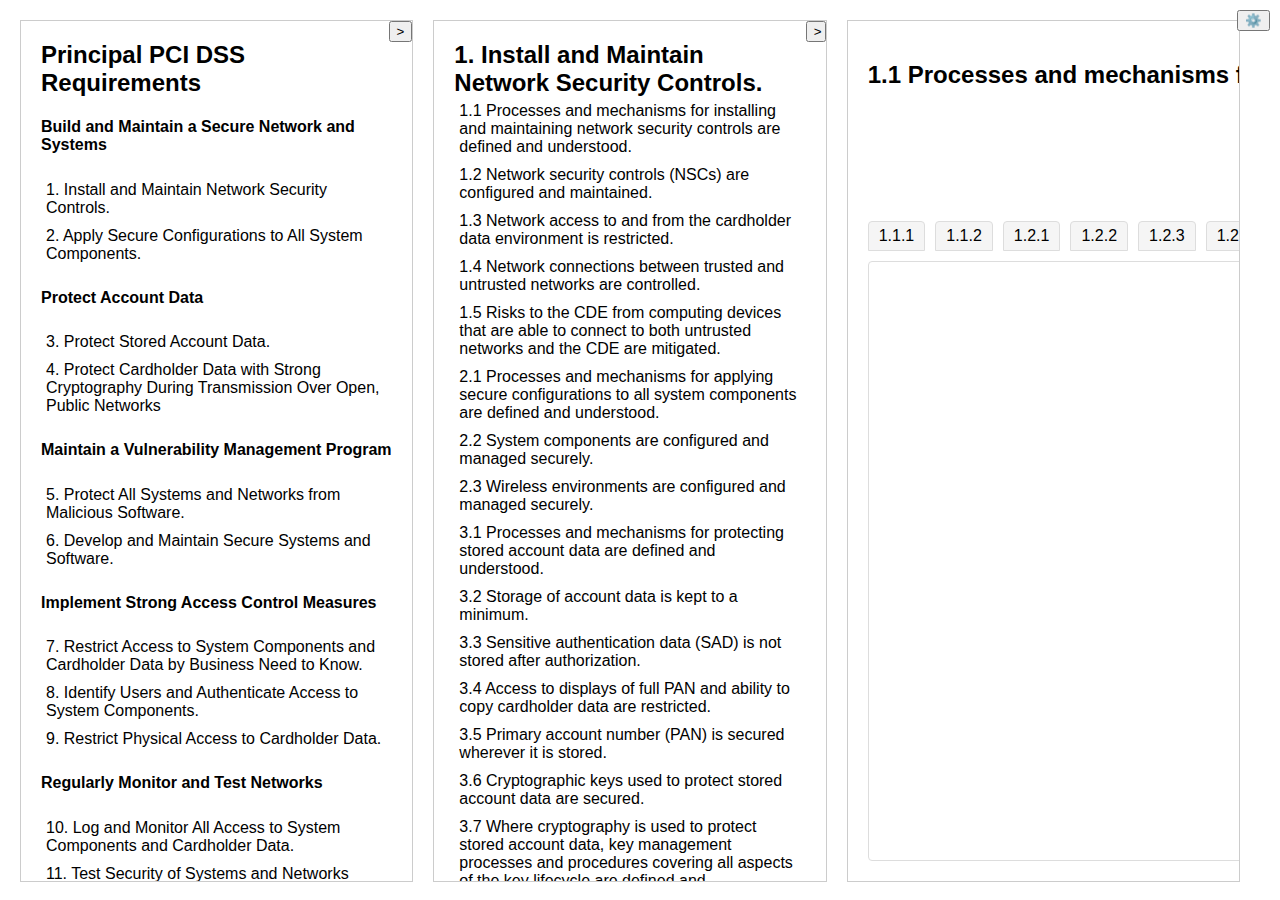
<file: index.html>
<!DOCTYPE html>
<html lang="en">

<head>
  <meta charset="UTF-8">
  <meta name="viewport" content="width=device-width, initial-scale=1.0">
  <title>PCI DSS v4.0 Helper Tool</title>
  <link rel="stylesheet" href="styles.css">
</head>

<body>

  <!-- Settings Icon -->
  <button id="settingsIcon" class="settings-cog">⚙️</button>

  <!-- Modal Backdrop (Initially hidden) -->
  <div id="modalBackdrop" class="modal-backdrop"></div>

  <!-- Settings Modal (Initially hidden) -->
  <div id="settingsModal" class="settings-modal">
    <h2>Settings</h2>
    <label>
      <input type="checkbox" id="serviceProviderSwitch">
      Are you a service provider?
    </label>
    <br />
    <label>
      <input type="checkbox" id="issuerSwitch"> Issuers
    </label>
  </div>

  <div id="contentModal" class="contentModal">
    <div class="content">
    </div>
    <button class="complete">In Place</button>
    <button class="ccw">In Place with CCW</button>
    <button class="na">Not Applicable</button>
    <button class="close">Not in Place</button>
  </div>



  <div class="panel" id="main-requirements-panel">
    <button id="toggle-main-reqs">></button>
    <div id="main-header-section">
      <h2>Principal PCI DSS Requirements</h2>
    </div>
    <div class="content-section">
      <h4>Build and Maintain a Secure Network and Systems</h4>
      <div class="requirement" data-requirement="01">1. Install and Maintain Network Security Controls.</div>
      <div class="requirement" data-requirement="2">2. Apply Secure Configurations to All System Components.</div>
      <h4>Protect Account Data</h4>
      <div class="requirement" data-requirement="3">3. Protect Stored Account Data.</div>
      <div class="requirement" data-requirement="4">4. Protect Cardholder Data with Strong Cryptography During
        Transmission Over Open, Public Networks</div>
      <h4>Maintain a Vulnerability Management Program</h4>
      <div class="requirement" data-requirement="5">5. Protect All Systems and Networks from Malicious Software.</div>
      <div class="requirement" data-requirement="6">6. Develop and Maintain Secure Systems and Software.</div>
      <h4>Implement Strong Access Control Measures</h4>
      <div class="requirement" data-requirement="7">7. Restrict Access to System Components and Cardholder Data by
        Business Need to Know.</div>
      <div class="requirement" data-requirement="8">8. Identify Users and Authenticate Access to System Components.
      </div>
      <div class="requirement" data-requirement="9">9. Restrict Physical Access to Cardholder Data.</div>
      <h4>Regularly Monitor and Test Networks</h4>
      <div class="requirement" data-requirement="10">10. Log and Monitor All Access to System Components and Cardholder
        Data.</div>
      <div class="requirement" data-requirement="11">11. Test Security of Systems and Networks Regularly.</div>
      <h4>Maintain an Information Security Policy</h4>
      <div class="requirement" data-requirement="12">12. Support Information Security with Organizational Policies and
        Programs.</div>
    </div>
  </div>

  <div class="panel" id="sub-requirements-panel">
    <button id="toggle-sub-reqs">></button>
    <div id="sub-header-section">
      <h2>1. Install and Maintain Network Security Controls.</h2>
    </div>
    <div class="content-section">
      <!-- List all sub requirements here, identified by the main requirement they belong to -->
      <div class="sub-requirement" data-main-requirement="01" data-sub-requirement="1.1" data-title="1.1 Processes and mechanisms for installing and maintaining network security controls are defined and understood.">1.1 Processes and mechanisms for installing and maintaining network security controls are defined and understood.</div>
      <div class="sub-requirement" data-main-requirement="01" data-sub-requirement="1.2" data-title="1.2 Network security controls (NSCs) are configured and maintained.">1.2 Network security controls (NSCs) are configured and maintained.</div>
      <div class="sub-requirement" data-main-requirement="01" data-sub-requirement="1.3" data-title="1.3 Network access to and from the cardholder data environment is restricted.">1.3 Network access to and from the cardholder data environment is restricted.</div>
      <div class="sub-requirement" data-main-requirement="01" data-sub-requirement="1.4" data-title="1.4 Network connections between trusted and untrusted networks are controlled.">1.4 Network connections between trusted and untrusted networks are controlled.</div>
      <div class="sub-requirement" data-main-requirement="01" data-sub-requirement="1.5" data-title="1.5 Risks to the CDE from computing devices that are able to connect to both untrusted networks and the CDE are mitigated.">1.5 Risks to the CDE from computing devices that are able to connect to both untrusted networks and the CDE are mitigated.</div>
      <div class="sub-requirement" data-main-requirement="2" data-sub-requirement="2.1" data-title="2.1 Processes and mechanisms for applying secure configurations to all system components are defined and understood.">2.1 Processes and mechanisms for applying secure configurations to all system components are defined and understood.</div>
      <div class="sub-requirement" data-main-requirement="2" data-sub-requirement="2.2" data-title="2.2 System components are configured and managed securely.">2.2 System components are configured and managed securely.</div>
      <div class="sub-requirement" data-main-requirement="2" data-sub-requirement="2.3" data-title="2.3 Wireless environments are configured and managed securely.">2.3 Wireless environments are configured and managed securely.</div>
      <div class="sub-requirement" data-main-requirement="3" data-sub-requirement="3.1" data-title="3.1 Processes and mechanisms for protecting stored account data are defined and understood.">3.1 Processes and mechanisms for protecting stored account data are defined and understood.</div>
      <div class="sub-requirement" data-main-requirement="3" data-sub-requirement="3.2" data-title="3.2 Storage of account data is kept to a minimum.">3.2 Storage of account data is kept to a minimum.</div>
      <div class="sub-requirement" data-main-requirement="3" data-sub-requirement="3.3" data-title="3.3 Sensitive authentication data (SAD) is not stored after authorization.">3.3 Sensitive authentication data (SAD) is not stored after authorization.</div>
      <div class="sub-requirement" data-main-requirement="3" data-sub-requirement="3.4" data-title="3.4 Access to displays of full PAN and ability to copy cardholder data are restricted.">3.4 Access to displays of full PAN and ability to copy cardholder data are restricted.</div>
      <div class="sub-requirement" data-main-requirement="3" data-sub-requirement="3.5" data-title="3.5 Primary account number (PAN) is secured wherever it is stored.">3.5 Primary account number (PAN) is secured wherever it is stored.</div>
      <div class="sub-requirement" data-main-requirement="3" data-sub-requirement="3.6" data-title="3.6 Cryptographic keys used to protect stored account data are secured.">3.6 Cryptographic keys used to protect stored account data are secured.</div>
      <div class="sub-requirement" data-main-requirement="3" data-sub-requirement="3.7" data-title="3.7 Where cryptography is used to protect stored account data, key management processes and procedures covering all aspects of the key lifecycle are defined and implemented.">3.7 Where cryptography is used to protect stored account data, key management processes and procedures covering all aspects of the key lifecycle are defined and implemented.</div>
      <div class="sub-requirement" data-main-requirement="4" data-sub-requirement="4.1" data-title="4.1 Processes and mechanisms for protecting cardholder data with strong cryptography during transmission over open, public networks are defined and documented.">4.1 Processes and mechanisms for protecting cardholder data with strong cryptography during transmission over open, public networks are defined and documented.</div>
      <div class="sub-requirement" data-main-requirement="4" data-sub-requirement="4.2" data-title="4.2 PAN is protected with strong cryptography during transmission">4.2 PAN is protected with strong cryptography during transmission</div>
      <div class="sub-requirement" data-main-requirement="5" data-sub-requirement="5.1" data-title="5.1 Processes and mechanisms for protecting all systems and networks from malicious software are defined and understood.">5.1 Processes and mechanisms for protecting all systems and networks from malicious software are defined and understood.</div>
      <div class="sub-requirement" data-main-requirement="5" data-sub-requirement="5.2" data-title="5.2 Malicious software (malware) is prevented, or detected and addressed.">5.2 Malicious software (malware) is prevented, or detected and addressed.</div>
      <div class="sub-requirement" data-main-requirement="5" data-sub-requirement="5.3" data-title="5.3 Anti-malware mechanisms and processes are active, maintained, and monitored.">5.3 Anti-malware mechanisms and processes are active, maintained, and monitored.</div>
      <div class="sub-requirement" data-main-requirement="5" data-sub-requirement="5.4" data-title="5.4 Anti-phishing mechanisms protect users against phishing attacks.">5.4 Anti-phishing mechanisms protect users against phishing attacks.</div>
      <div class="sub-requirement" data-main-requirement="6" data-sub-requirement="6.1" data-title="6.1 Processes and mechanisms for developing and maintaining secure systems and software are defined and understood.">6.1 Processes and mechanisms for developing and maintaining secure systems and software are defined and understood.</div>
      <div class="sub-requirement" data-main-requirement="6" data-sub-requirement="6.2" data-title="6.2 Bespoke and custom software are developed securely.">6.2 Bespoke and custom software are developed securely.</div>
      <div class="sub-requirement" data-main-requirement="6" data-sub-requirement="6.3" data-title="6.3 Security vulnerabilities are identified and addressed.">6.3 Security vulnerabilities are identified and addressed.</div>
      <div class="sub-requirement" data-main-requirement="6" data-sub-requirement="6.4" data-title="6.4 Public-facing web applications are protected against attacks.">6.4 Public-facing web applications are protected against attacks.</div>
      <div class="sub-requirement" data-main-requirement="6" data-sub-requirement="6.5" data-title="6.5 Changes to all system components are managed securely.">6.5 Changes to all system components are managed securely.</div>
      <div class="sub-requirement" data-main-requirement="7" data-sub-requirement="7.1" data-title="7.1 Processes and mechanisms for restricting access to system components and cardholder data by business need to know are defined and understood.">7.1 Processes and mechanisms for restricting access to system components and cardholder data by business need to know are defined and understood.</div>
      <div class="sub-requirement" data-main-requirement="7" data-sub-requirement="7.2" data-title="7.2 Access to system components and data is appropriately defined and assigned.">7.2 Access to system components and data is appropriately defined and assigned.</div>
      <div class="sub-requirement" data-main-requirement="7" data-sub-requirement="7.3" data-title="7.3 Access to system components and data is managed via an access control system(s).">7.3 Access to system components and data is managed via an access control system(s).</div>
      <div class="sub-requirement" data-main-requirement="8" data-sub-requirement="8.1" data-title="8.1 Processes and mechanisms for identifying users and authenticating access to system components are defined and understood.">8.1 Processes and mechanisms for identifying users and authenticating access to system components are defined and understood.</div>
      <div class="sub-requirement" data-main-requirement="8" data-sub-requirement="8.2" data-title="8.2 User identification and related accounts for users and administrators are strictly managed throughout an account’s lifecycle.">8.2 User identification and related accounts for users and administrators are strictly managed throughout an account’s lifecycle.</div>
      <div class="sub-requirement" data-main-requirement="8" data-sub-requirement="8.3" data-title="8.3 Strong authentication for users and administrators is established and managed.">8.3 Strong authentication for users and administrators is established and managed.</div>
      <div class="sub-requirement" data-main-requirement="8" data-sub-requirement="8.4" data-title="8.4 Multi-factor authentication (MFA) is implemented to secure access into the CDE">8.4 Multi-factor authentication (MFA) is implemented to secure access into the CDE</div>
      <div class="sub-requirement" data-main-requirement="8" data-sub-requirement="8.5" data-title="8.5 Multi-factor authentication (MFA) systems are configured to prevent misuse.">8.5 Multi-factor authentication (MFA) systems are configured to prevent misuse.</div>
      <div class="sub-requirement" data-main-requirement="8" data-sub-requirement="8.6" data-title="8.6 Use of application and system accounts and associated authentication factors is strictly managed.">8.6 Use of application and system accounts and associated authentication factors is strictly managed.</div>
      <div class="sub-requirement" data-main-requirement="9" data-sub-requirement="9.1" data-title="9.1 Processes and mechanisms for restricting physical access to cardholder data are defined and understood.">9.1 Processes and mechanisms for restricting physical access to cardholder data are defined and understood.</div>
      <div class="sub-requirement" data-main-requirement="9" data-sub-requirement="9.2" data-title="9.2 Physical access controls manage entry into facilities and systems containing cardholder data.">9.2 Physical access controls manage entry into facilities and systems containing cardholder data.</div>
      <div class="sub-requirement" data-main-requirement="9" data-sub-requirement="9.3" data-title="9.3 Physical access for personnel and visitors is authorized and managed.">9.3 Physical access for personnel and visitors is authorized and managed.</div>
      <div class="sub-requirement" data-main-requirement="9" data-sub-requirement="9.4" data-title="9.4 Media with cardholder data is securely stored, accessed, distributed, and destroyed.">9.4 Media with cardholder data is securely stored, accessed, distributed, and destroyed.</div>
      <div class="sub-requirement" data-main-requirement="9" data-sub-requirement="9.5" data-title="9.5 Point of interaction (POI) devices are protected from tampering and unauthorized substitution.">9.5 Point of interaction (POI) devices are protected from tampering and unauthorized substitution.</div>
      <div class="sub-requirement" data-main-requirement="10" data-sub-requirement="10.1" data-title="10.1 Processes and mechanisms for logging and monitoring all access to system components and cardholder data are defined and documented.">10.1 Processes and mechanisms for logging and monitoring all access to system components and cardholder data are defined and documented.</div>
      <div class="sub-requirement" data-main-requirement="10" data-sub-requirement="10.2" data-title="10.2 Audit logs are implemented to support the detection of anomalies and suspicious activity, and the forensic analysis of events.">10.2 Audit logs are implemented to support the detection of anomalies and suspicious activity, and the forensic analysis of events.</div>
      <div class="sub-requirement" data-main-requirement="10" data-sub-requirement="10.3" data-title="10.3 Audit logs are protected from destruction and unauthorized modifications.">10.3 Audit logs are protected from destruction and unauthorized modifications.</div>
      <div class="sub-requirement" data-main-requirement="10" data-sub-requirement="10.4" data-title="10.4 Audit logs are reviewed to identify anomalies or suspicious activity.">10.4 Audit logs are reviewed to identify anomalies or suspicious activity.</div>
      <div class="sub-requirement" data-main-requirement="10" data-sub-requirement="10.5" data-title="10.5 Audit log history is retained and available for analysis.">10.5 Audit log history is retained and available for analysis.</div>
      <div class="sub-requirement" data-main-requirement="10" data-sub-requirement="10.6" data-title="10.6 Time-synchronization mechanisms support consistent time settings across all systems.">10.6 Time-synchronization mechanisms support consistent time settings across all systems.</div>
      <div class="sub-requirement" data-main-requirement="10" data-sub-requirement="10.7" data-title="10.7 Failures of critical security control systems are detected, reported, and responded to promptly.">10.7 Failures of critical security control systems are detected, reported, and responded to promptly.</div>
      <div class="sub-requirement" data-main-requirement="11" data-sub-requirement="11.1" data-title="11.1 Processes and mechanisms for regularly testing security of systems and networks are defined and understood.">11.1 Processes and mechanisms for regularly testing security of systems and networks are defined and understood.</div>
      <div class="sub-requirement" data-main-requirement="11" data-sub-requirement="11.2" data-title="11.2 Wireless access points are identified and monitored, and unauthorized wireless access points are addressed.">11.2 Wireless access points are identified and monitored, and unauthorized wireless access points are addressed.</div>
      <div class="sub-requirement" data-main-requirement="11" data-sub-requirement="11.3" data-title="11.3 External and internal vulnerabilities are regularly identified, prioritized, and addressed.">11.3 External and internal vulnerabilities are regularly identified, prioritized, and addressed.</div>
      <div class="sub-requirement" data-main-requirement="11" data-sub-requirement="11.4" data-title="11.4 External and internal penetration testing is regularly performed, and exploitable vulnerabilities and security weaknesses are corrected.">11.4 External and internal penetration testing is regularly performed, and exploitable vulnerabilities and security weaknesses are corrected.</div>
      <div class="sub-requirement" data-main-requirement="11" data-sub-requirement="11.5" data-title="11.5 Network intrusions and unexpected file changes are detected and responded to.">11.5 Network intrusions and unexpected file changes are detected and responded to.</div>
      <div class="sub-requirement" data-main-requirement="11" data-sub-requirement="11.6" data-title="11.6 Unauthorized changes on payment pages are detected and responded to.">11.6 Unauthorized changes on payment pages are detected and responded to.</div>
      <div class="sub-requirement" data-main-requirement="12" data-sub-requirement="12.1" data-title="12.1 A comprehensive information security policy that governs and provides direction for protection of the entity’s information assets is known and current.">12.1 A comprehensive information security policy that governs and provides direction for protection of the entity’s information assets is known and current.</div>
      <div class="sub-requirement" data-main-requirement="12" data-sub-requirement="12.2" data-title="12.2 Acceptable use policies for end-user technologies are defined and implemented.">12.2 Acceptable use policies for end-user technologies are defined and implemented.</div>
      <div class="sub-requirement" data-main-requirement="12" data-sub-requirement="12.3" data-title="12.3 Risks to the cardholder data environment are formally identified, evaluated, and managed.">12.3 Risks to the cardholder data environment are formally identified, evaluated, and managed.</div>
      <div class="sub-requirement" data-main-requirement="12" data-sub-requirement="12.4" data-title="12.4 PCI DSS compliance is managed.">12.4 PCI DSS compliance is managed.</div>
      <div class="sub-requirement" data-main-requirement="12" data-sub-requirement="12.5" data-title="12.5 PCI DSS scope is documented and validated.">12.5 PCI DSS scope is documented and validated.</div>
      <div class="sub-requirement" data-main-requirement="12" data-sub-requirement="12.6" data-title="12.6 Security awareness education is an ongoing activity.">12.6 Security awareness education is an ongoing activity.</div>
      <div class="sub-requirement" data-main-requirement="12" data-sub-requirement="12.7" data-title="12.7 Personnel are screened to reduce risks from insider threats.">12.7 Personnel are screened to reduce risks from insider threats.</div>
      <div class="sub-requirement" data-main-requirement="12" data-sub-requirement="12.8" data-title="12.8 Risk to information assets associated with third-party service provider (TPSP) relationships is managed.">12.8 Risk to information assets associated with third-party service provider (TPSP) relationships is managed.</div>
      <div class="sub-requirement" data-main-requirement="12" data-sub-requirement="12.9" data-title="12.9 Third-party service providers (TPSPs) support their customers’ PCI DSS compliance.">12.9 Third-party service providers (TPSPs) support their customers’ PCI DSS compliance.</div>
      <div class="sub-requirement" data-main-requirement="12" data-sub-requirement="12.10" data-title="12.10 Suspected and confirmed security incidents that could impact the CDE are responded to immediately.">12.10 Suspected and confirmed security incidents that could impact the CDE are responded to immediately.</div>
    </div>
  </div>

  <div class="panel" id="checklist-panel">
    <h2>1.1 Processes and mechanisms for installing and maintaining network security controls are defined and
      understood.</h2>
    <!-- List all checklist items here, identified by the sub-requirement they belong to -->
    <div class="tabs">
      <div class="checklist-item" data-sub-requirement="1.1" data-item-requirement="1.1.1">1.1.1</div>
      <div class="checklist-item" data-sub-requirement="1.1" data-item-requirement="1.1.2">1.1.2</div>
      <div class="checklist-item" data-sub-requirement="1.2" data-item-requirement="1.2.1">1.2.1</div>
      <div class="checklist-item" data-sub-requirement="1.2" data-item-requirement="1.2.2">1.2.2</div>
      <div class="checklist-item" data-sub-requirement="1.2" data-item-requirement="1.2.3">1.2.3</div>
      <div class="checklist-item" data-sub-requirement="1.2" data-item-requirement="1.2.4">1.2.4</div>
      <div class="checklist-item" data-sub-requirement="1.2" data-item-requirement="1.2.5">1.2.5</div>
      <div class="checklist-item" data-sub-requirement="1.2" data-item-requirement="1.2.6">1.2.6</div>
      <div class="checklist-item" data-sub-requirement="1.2" data-item-requirement="1.2.7">1.2.7</div>
      <div class="checklist-item" data-sub-requirement="1.2" data-item-requirement="1.2.8">1.2.8</div>
      <div class="checklist-item" data-sub-requirement="1.3" data-item-requirement="1.3.1">1.3.1</div>
      <div class="checklist-item" data-sub-requirement="1.3" data-item-requirement="1.3.2">1.3.2</div>
      <div class="checklist-item" data-sub-requirement="1.3" data-item-requirement="1.3.3">1.3.3</div>
      <div class="checklist-item" data-sub-requirement="1.4" data-item-requirement="1.4.1">1.4.1</div>
      <div class="checklist-item" data-sub-requirement="1.4" data-item-requirement="1.4.2">1.4.2</div>
      <div class="checklist-item" data-sub-requirement="1.4" data-item-requirement="1.4.3">1.4.3</div>
      <div class="checklist-item" data-sub-requirement="1.4" data-item-requirement="1.4.4">1.4.4</div>
      <div class="checklist-item" data-sub-requirement="1.4" data-item-requirement="1.4.5">1.4.5</div>
      <div class="checklist-item" data-sub-requirement="1.5" data-item-requirement="1.4.2">1.5.1</div>

      <div class="checklist-item" data-sub-requirement="2.1" data-item-requirement="2.1.1">2.1.1</div>
      <div class="checklist-item" data-sub-requirement="2.1" data-item-requirement="2.1.2">2.1.2</div>
      <div class="checklist-item" data-sub-requirement="2.2" data-item-requirement="2.2.1">2.2.1</div>
      <div class="checklist-item" data-sub-requirement="2.2" data-item-requirement="2.2.2">2.2.2</div>
      <div class="checklist-item" data-sub-requirement="2.2" data-item-requirement="2.2.3">2.2.3</div>
      <div class="checklist-item" data-sub-requirement="2.2" data-item-requirement="2.2.4">2.2.4</div>
      <div class="checklist-item" data-sub-requirement="2.2" data-item-requirement="2.2.5">2.2.5</div>
      <div class="checklist-item" data-sub-requirement="2.2" data-item-requirement="2.2.6">2.2.6</div>
      <div class="checklist-item" data-sub-requirement="2.2" data-item-requirement="2.2.7">2.2.7</div>
      <div class="checklist-item" data-sub-requirement="2.3" data-item-requirement="2.3.1">2.3.1</div>
      <div class="checklist-item" data-sub-requirement="2.3" data-item-requirement="2.3.2">2.3.2</div>

      <div class="checklist-item" data-sub-requirement="3.1" data-item-requirement="3.1.1">3.1.1</div>
      <div class="checklist-item" data-sub-requirement="3.1" data-item-requirement="3.1.2">3.1.2</div>
      <div class="checklist-item" data-sub-requirement="3.2" data-item-requirement="3.2.1">3.2.1</div>
      <div class="checklist-item" data-sub-requirement="3.3" data-item-requirement="3.3.1">3.3.1</div>
      <div class="checklist-item" data-sub-requirement="3.3" data-item-requirement="3.3.1.1">3.3.1.1</div>
      <div class="checklist-item" data-sub-requirement="3.3" data-item-requirement="3.3.1.2">3.3.1.2</div>
      <div class="checklist-item" data-sub-requirement="3.3" data-item-requirement="3.3.1.3">3.3.1.3</div>
      <div class="checklist-item" data-sub-requirement="3.3" data-item-requirement="3.3.2">3.3.2</div>
      <div class="checklist-item" data-sub-requirement="3.3" data-item-requirement="3.3.3" data-issuer-only="true">3.3.3
      </div>
      <div class="checklist-item" data-sub-requirement="3.4" data-item-requirement="3.4.1">3.4.1</div>
      <div class="checklist-item" data-sub-requirement="3.4" data-item-requirement="3.4.2">3.4.2</div>
      <div class="checklist-item" data-sub-requirement="3.5" data-item-requirement="3.5.1">3.5.1</div>
      <div class="checklist-item" data-sub-requirement="3.5" data-item-requirement="3.5.1.1">3.5.1.1</div>
      <div class="checklist-item" data-sub-requirement="3.5" data-item-requirement="3.5.1.2">3.5.1.2</div>
      <div class="checklist-item" data-sub-requirement="3.5" data-item-requirement="3.5.1.3">3.5.1.3</div>
      <div class="checklist-item" data-sub-requirement="3.6" data-item-requirement="3.6.1">3.6.1</div>
      <div class="checklist-item" data-sub-requirement="3.6" data-item-requirement="3.6.1.1" data-provider-only="true">
        3.6.1.1</div>
      <div class="checklist-item" data-sub-requirement="3.6" data-item-requirement="3.6.1.2">3.6.1.2</div>
      <div class="checklist-item" data-sub-requirement="3.6" data-item-requirement="3.6.1.3">3.6.1.3</div>
      <div class="checklist-item" data-sub-requirement="3.7" data-item-requirement="3.7.1">3.7.1</div>
      <div class="checklist-item" data-sub-requirement="3.7" data-item-requirement="3.7.2">3.7.2</div>
      <div class="checklist-item" data-sub-requirement="3.7" data-item-requirement="3.7.3">3.7.3</div>
      <div class="checklist-item" data-sub-requirement="3.7" data-item-requirement="3.7.4">3.7.4</div>
      <div class="checklist-item" data-sub-requirement="3.7" data-item-requirement="3.7.5">3.7.5</div>
      <div class="checklist-item" data-sub-requirement="3.7" data-item-requirement="3.7.6">3.7.6</div>
      <div class="checklist-item" data-sub-requirement="3.7" data-item-requirement="3.7.7">3.7.7</div>
      <div class="checklist-item" data-sub-requirement="3.7" data-item-requirement="3.7.8">3.7.8</div>
      <div class="checklist-item" data-sub-requirement="3.7" data-item-requirement="3.7.9" data-provider-only="true">
        3.7.9</div>

      <div class="checklist-item" data-sub-requirement="4.1" data-item-requirement="4.1.1">4.1.1</div>
      <div class="checklist-item" data-sub-requirement="4.1" data-item-requirement="4.1.2">4.1.2</div>
      <div class="checklist-item" data-sub-requirement="4.2" data-item-requirement="4.2.1">4.2.1</div>
      <div class="checklist-item" data-sub-requirement="4.2" data-item-requirement="4.2.1.1">4.2.1.1</div>
      <div class="checklist-item" data-sub-requirement="4.2" data-item-requirement="4.2.1.2">4.2.1.2</div>
      <div class="checklist-item" data-sub-requirement="4.2" data-item-requirement="4.2.2">4.2.2</div>

      <div class="checklist-item" data-sub-requirement="5.1" data-item-requirement="5.1.1">5.1.1</div>
      <div class="checklist-item" data-sub-requirement="5.1" data-item-requirement="5.1.2">5.1.2</div>
      <div class="checklist-item" data-sub-requirement="5.2" data-item-requirement="5.2.1">5.2.1</div>
      <div class="checklist-item" data-sub-requirement="5.2" data-item-requirement="5.2.2">5.2.2</div>
      <div class="checklist-item" data-sub-requirement="5.2" data-item-requirement="5.2.3">5.2.3</div>
      <div class="checklist-item" data-sub-requirement="5.2" data-item-requirement="5.2.3.1">5.2.3.1</div>
      <div class="checklist-item" data-sub-requirement="5.3" data-item-requirement="5.3.1">5.3.1</div>
      <div class="checklist-item" data-sub-requirement="5.3" data-item-requirement="5.3.2">5.3.2</div>
      <div class="checklist-item" data-sub-requirement="5.3" data-item-requirement="5.3.2.1">5.3.2.1</div>
      <div class="checklist-item" data-sub-requirement="5.3" data-item-requirement="5.3.3">5.3.3</div>
      <div class="checklist-item" data-sub-requirement="5.3" data-item-requirement="5.3.4">5.3.4</div>
      <div class="checklist-item" data-sub-requirement="5.3" data-item-requirement="5.3.5">5.3.5</div>
      <div class="checklist-item" data-sub-requirement="5.4" data-item-requirement="5.4.1">5.4.1</div>

      <div class="checklist-item" data-sub-requirement="6.1" data-item-requirement="6.1.1">6.1.1</div>
      <div class="checklist-item" data-sub-requirement="6.1" data-item-requirement="6.1.2">6.1.2</div>
      <div class="checklist-item" data-sub-requirement="6.2" data-item-requirement="6.2.1">6.2.1</div>
      <div class="checklist-item" data-sub-requirement="6.2" data-item-requirement="6.2.2">6.2.2</div>
      <div class="checklist-item" data-sub-requirement="6.2" data-item-requirement="6.2.3">6.2.3</div>
      <div class="checklist-item" data-sub-requirement="6.2" data-item-requirement="6.2.3.1">6.2.3.1</div>
      <div class="checklist-item" data-sub-requirement="6.2" data-item-requirement="6.2.4">6.2.4</div>
      <div class="checklist-item" data-sub-requirement="6.3" data-item-requirement="6.3.1">6.3.1</div>
      <div class="checklist-item" data-sub-requirement="6.3" data-item-requirement="6.3.2">6.3.2</div>
      <div class="checklist-item" data-sub-requirement="6.3" data-item-requirement="6.3.3">6.3.3</div>
      <div class="checklist-item" data-sub-requirement="6.4" data-item-requirement="6.4.1">6.4.1</div>
      <div class="checklist-item" data-sub-requirement="6.4" data-item-requirement="6.4.2">6.4.2</div>
      <div class="checklist-item" data-sub-requirement="6.4" data-item-requirement="6.4.3">6.4.3</div>
      <div class="checklist-item" data-sub-requirement="6.5" data-item-requirement="6.5.1">6.5.1</div>
      <div class="checklist-item" data-sub-requirement="6.5" data-item-requirement="6.5.2">6.5.2</div>
      <div class="checklist-item" data-sub-requirement="6.5" data-item-requirement="6.5.3">6.5.3</div>
      <div class="checklist-item" data-sub-requirement="6.5" data-item-requirement="6.5.4">6.5.4</div>
      <div class="checklist-item" data-sub-requirement="6.5" data-item-requirement="6.5.5">6.5.5</div>
      <div class="checklist-item" data-sub-requirement="6.5" data-item-requirement="6.5.6">6.5.6</div>

      <div class="checklist-item" data-sub-requirement="7.1" data-item-requirement="7.1.1">7.1.1</div>
      <div class="checklist-item" data-sub-requirement="7.1" data-item-requirement="7.1.2">7.1.2</div>
      <div class="checklist-item" data-sub-requirement="7.2" data-item-requirement="7.2.1">7.2.1</div>
      <div class="checklist-item" data-sub-requirement="7.2" data-item-requirement="7.2.2">7.2.2</div>
      <div class="checklist-item" data-sub-requirement="7.2" data-item-requirement="7.2.3">7.2.3</div>
      <div class="checklist-item" data-sub-requirement="7.2" data-item-requirement="7.2.4">7.2.4</div>
      <div class="checklist-item" data-sub-requirement="7.2" data-item-requirement="7.2.5">7.2.5</div>
      <div class="checklist-item" data-sub-requirement="7.2" data-item-requirement="7.2.5.1">7.2.5.1</div>
      <div class="checklist-item" data-sub-requirement="7.2" data-item-requirement="7.2.6">7.2.6</div>
      <div class="checklist-item" data-sub-requirement="7.3" data-item-requirement="7.3.1">7.3.1</div>
      <div class="checklist-item" data-sub-requirement="7.3" data-item-requirement="7.3.2">7.3.2</div>
      <div class="checklist-item" data-sub-requirement="7.3" data-item-requirement="7.3.3">7.3.3</div>

      <div class="checklist-item" data-sub-requirement="8.1" data-item-requirement="8.1.1">8.1.1</div>
      <div class="checklist-item" data-sub-requirement="8.1" data-item-requirement="8.1.2">8.1.2</div>
      <div class="checklist-item" data-sub-requirement="8.2" data-item-requirement="8.2.1">8.2.1</div>
      <div class="checklist-item" data-sub-requirement="8.2" data-item-requirement="8.2.2">8.2.2</div>
      <div class="checklist-item" data-sub-requirement="8.2" data-item-requirement="8.2.3" data-provider-only="true">
        8.2.3</div>
      <div class="checklist-item" data-sub-requirement="8.2" data-item-requirement="8.2.4">8.2.4</div>
      <div class="checklist-item" data-sub-requirement="8.2" data-item-requirement="8.2.5">8.2.5</div>
      <div class="checklist-item" data-sub-requirement="8.2" data-item-requirement="8.2.6">8.2.6</div>
      <div class="checklist-item" data-sub-requirement="8.2" data-item-requirement="8.2.7">8.2.7</div>
      <div class="checklist-item" data-sub-requirement="8.2" data-item-requirement="8.2.8">8.2.8</div>
      <div class="checklist-item" data-sub-requirement="8.3" data-item-requirement="8.3.1">8.3.1</div>
      <div class="checklist-item" data-sub-requirement="8.3" data-item-requirement="8.3.2">8.3.2</div>
      <div class="checklist-item" data-sub-requirement="8.3" data-item-requirement="8.3.3">8.3.3</div>
      <div class="checklist-item" data-sub-requirement="8.3" data-item-requirement="8.3.4">8.3.4</div>
      <div class="checklist-item" data-sub-requirement="8.3" data-item-requirement="8.3.5">8.3.5</div>
      <div class="checklist-item" data-sub-requirement="8.3" data-item-requirement="8.3.6">8.3.6</div>
      <div class="checklist-item" data-sub-requirement="8.3" data-item-requirement="8.3.7">8.3.7</div>
      <div class="checklist-item" data-sub-requirement="8.3" data-item-requirement="8.3.8">8.3.8</div>
      <div class="checklist-item" data-sub-requirement="8.3" data-item-requirement="8.3.9">8.3.9</div>
      <div class="checklist-item" data-sub-requirement="8.3" data-item-requirement="8.3.10" data-provider-only="true">
        8.3.10</div>
      <div class="checklist-item" data-sub-requirement="8.3" data-item-requirement="8.3.10.1" data-provider-only="true">
        8.3.10.1</div>
      <div class="checklist-item" data-sub-requirement="8.3" data-item-requirement="8.3.11">8.3.11</div>
      <div class="checklist-item" data-sub-requirement="8.4" data-item-requirement="8.4.1">8.4.1</div>
      <div class="checklist-item" data-sub-requirement="8.4" data-item-requirement="8.4.2">8.4.2</div>
      <div class="checklist-item" data-sub-requirement="8.4" data-item-requirement="8.4.3">8.4.3</div>
      <div class="checklist-item" data-sub-requirement="8.5" data-item-requirement="8.5.1">8.5.1</div>
      <div class="checklist-item" data-sub-requirement="8.6" data-item-requirement="8.6.1">8.6.1</div>
      <div class="checklist-item" data-sub-requirement="8.6" data-item-requirement="8.6.2">8.6.2</div>
      <div class="checklist-item" data-sub-requirement="8.6" data-item-requirement="8.6.3">8.6.3</div>

      <div class="checklist-item" data-sub-requirement="9.1" data-item-requirement="9.1.1">9.1.1</div>
      <div class="checklist-item" data-sub-requirement="9.1" data-item-requirement="9.1.2">9.1.2</div>
      <div class="checklist-item" data-sub-requirement="9.2" data-item-requirement="9.2.1">9.2.1</div>
      <div class="checklist-item" data-sub-requirement="9.2" data-item-requirement="9.2.1.1">9.2.1.1</div>
      <div class="checklist-item" data-sub-requirement="9.2" data-item-requirement="9.2.2">9.2.2</div>
      <div class="checklist-item" data-sub-requirement="9.2" data-item-requirement="9.2.3">9.2.3</div>
      <div class="checklist-item" data-sub-requirement="9.2" data-item-requirement="9.2.4">9.2.4</div>
      <div class="checklist-item" data-sub-requirement="9.3" data-item-requirement="9.3.1">9.3.1</div>
      <div class="checklist-item" data-sub-requirement="9.3" data-item-requirement="9.3.1.1">9.3.1.1</div>
      <div class="checklist-item" data-sub-requirement="9.3" data-item-requirement="9.3.2">9.3.2</div>
      <div class="checklist-item" data-sub-requirement="9.3" data-item-requirement="9.3.3">9.3.3</div>
      <div class="checklist-item" data-sub-requirement="9.3" data-item-requirement="9.3.4">9.3.4</div>
      <div class="checklist-item" data-sub-requirement="9.4" data-item-requirement="9.4.1">9.4.1</div>
      <div class="checklist-item" data-sub-requirement="9.4" data-item-requirement="9.4.1.1">9.4.1.1</div>
      <div class="checklist-item" data-sub-requirement="9.4" data-item-requirement="9.4.1.2">9.4.1.2</div>
      <div class="checklist-item" data-sub-requirement="9.4" data-item-requirement="9.4.2">9.4.2</div>
      <div class="checklist-item" data-sub-requirement="9.4" data-item-requirement="9.4.3">9.4.3</div>
      <div class="checklist-item" data-sub-requirement="9.4" data-item-requirement="9.4.4">9.4.4</div>
      <div class="checklist-item" data-sub-requirement="9.4" data-item-requirement="9.4.5">9.4.5</div>
      <div class="checklist-item" data-sub-requirement="9.4" data-item-requirement="9.4.5.1">9.4.5.1</div>
      <div class="checklist-item" data-sub-requirement="9.4" data-item-requirement="9.4.6">9.4.6</div>
      <div class="checklist-item" data-sub-requirement="9.4" data-item-requirement="9.4.7">9.4.7</div>
      <div class="checklist-item" data-sub-requirement="9.5" data-item-requirement="9.5.1">9.5.1</div>
      <div class="checklist-item" data-sub-requirement="9.5" data-item-requirement="9.5.1.1">9.5.1.1</div>
      <div class="checklist-item" data-sub-requirement="9.5" data-item-requirement="9.5.1.2">9.5.1.2</div>
      <div class="checklist-item" data-sub-requirement="9.5" data-item-requirement="9.5.1.2.1">9.5.1.2.1</div>
      <div class="checklist-item" data-sub-requirement="9.5" data-item-requirement="9.5.1.3">9.5.1.3</div>

      <div class="checklist-item" data-sub-requirement="10.1" data-item-requirement="10.1.1">10.1.1</div>
      <div class="checklist-item" data-sub-requirement="10.1" data-item-requirement="10.1.2">10.1.2</div>
      <div class="checklist-item" data-sub-requirement="10.2" data-item-requirement="10.2.1">10.2.1</div>
      <div class="checklist-item" data-sub-requirement="10.2" data-item-requirement="10.2.1.1">10.2.1.1</div>
      <div class="checklist-item" data-sub-requirement="10.2" data-item-requirement="10.2.1.2">10.2.1.2</div>
      <div class="checklist-item" data-sub-requirement="10.2" data-item-requirement="10.2.1.3">10.2.1.3</div>
      <div class="checklist-item" data-sub-requirement="10.2" data-item-requirement="10.2.1.4">10.2.1.4</div>
      <div class="checklist-item" data-sub-requirement="10.2" data-item-requirement="10.2.1.5">10.2.1.5</div>
      <div class="checklist-item" data-sub-requirement="10.2" data-item-requirement="10.2.1.6">10.2.1.6</div>
      <div class="checklist-item" data-sub-requirement="10.2" data-item-requirement="10.2.2">10.2.2</div>
      <div class="checklist-item" data-sub-requirement="10.3" data-item-requirement="10.3.1">10.3.1</div>
      <div class="checklist-item" data-sub-requirement="10.3" data-item-requirement="10.3.2">10.3.2</div>
      <div class="checklist-item" data-sub-requirement="10.3" data-item-requirement="10.3.3">10.3.3</div>
      <div class="checklist-item" data-sub-requirement="10.3" data-item-requirement="10.3.4">10.3.4</div>
      <div class="checklist-item" data-sub-requirement="10.4" data-item-requirement="10.4.1">10.4.1</div>
      <div class="checklist-item" data-sub-requirement="10.4" data-item-requirement="10.4.1.1">10.4.1.1</div>
      <div class="checklist-item" data-sub-requirement="10.4" data-item-requirement="10.4.2">10.4.2</div>
      <div class="checklist-item" data-sub-requirement="10.4" data-item-requirement="10.4.2.1">10.4.2.1</div>
      <div class="checklist-item" data-sub-requirement="10.4" data-item-requirement="10.4.3">10.4.3</div>
      <div class="checklist-item" data-sub-requirement="10.5" data-item-requirement="10.5.1">10.5.1</div>
      <div class="checklist-item" data-sub-requirement="10.6" data-item-requirement="10.6.1">10.6.1</div>
      <div class="checklist-item" data-sub-requirement="10.6" data-item-requirement="10.6.2">10.6.2</div>
      <div class="checklist-item" data-sub-requirement="10.6" data-item-requirement="10.6.3">10.6.3</div>
      <div class="checklist-item" data-sub-requirement="10.7" data-item-requirement="10.7.1" data-provider-only="true">
        10.7.1</div>
      <div class="checklist-item" data-sub-requirement="10.7" data-item-requirement="10.7.2">10.7.2</div>
      <div class="checklist-item" data-sub-requirement="10.7" data-item-requirement="10.7.3">10.7.3</div>

      <div class="checklist-item" data-sub-requirement="11.1" data-item-requirement="11.1.1">11.1.1</div>
      <div class="checklist-item" data-sub-requirement="11.1" data-item-requirement="11.1.2">11.1.2</div>
      <div class="checklist-item" data-sub-requirement="11.2" data-item-requirement="11.2.1">11.2.1</div>
      <div class="checklist-item" data-sub-requirement="11.2" data-item-requirement="11.2.2">11.2.2</div>
      <div class="checklist-item" data-sub-requirement="11.3" data-item-requirement="11.3.1">11.3.1</div>
      <div class="checklist-item" data-sub-requirement="11.3" data-item-requirement="11.3.1.1">11.3.1.1</div>
      <div class="checklist-item" data-sub-requirement="11.3" data-item-requirement="11.3.1.2">11.3.1.2</div>
      <div class="checklist-item" data-sub-requirement="11.3" data-item-requirement="11.3.1.3">11.3.1.3</div>
      <div class="checklist-item" data-sub-requirement="11.3" data-item-requirement="11.3.2">11.3.2</div>
      <div class="checklist-item" data-sub-requirement="11.3" data-item-requirement="11.3.2.1">11.3.2.1</div>
      <div class="checklist-item" data-sub-requirement="11.4" data-item-requirement="11.4.1">11.4.1</div>
      <div class="checklist-item" data-sub-requirement="11.4" data-item-requirement="11.4.2">11.4.2</div>
      <div class="checklist-item" data-sub-requirement="11.4" data-item-requirement="11.4.3">11.4.3</div>
      <div class="checklist-item" data-sub-requirement="11.4" data-item-requirement="11.4.4">11.4.4</div>
      <div class="checklist-item" data-sub-requirement="11.4" data-item-requirement="11.4.5">11.4.5</div>
      <div class="checklist-item" data-sub-requirement="11.4" data-item-requirement="11.4.6" data-provider-only="true">
        11.4.6</div>
      <div class="checklist-item" data-sub-requirement="11.4" data-item-requirement="11.4.7">11.4.7</div>
      <div class="checklist-item" data-sub-requirement="11.5" data-item-requirement="11.5.1">11.5.1</div>
      <div class="checklist-item" data-sub-requirement="11.5" data-item-requirement="11.5.1.1" data-provider-only="true">11.5.1.1</div>
      <div class="checklist-item" data-sub-requirement="11.5" data-item-requirement="11.5.2">11.5.2</div>
      <div class="checklist-item" data-sub-requirement="11.6" data-item-requirement="11.6.1">11.6.1</div>

      <div class="checklist-item" data-sub-requirement="12.1" data-item-requirement="12.1.1">12.1.1</div>
      <div class="checklist-item" data-sub-requirement="12.1" data-item-requirement="12.1.2">12.1.2</div>
      <div class="checklist-item" data-sub-requirement="12.1" data-item-requirement="12.1.3">12.1.3</div>
      <div class="checklist-item" data-sub-requirement="12.1" data-item-requirement="12.1.4">12.1.4</div>
      <div class="checklist-item" data-sub-requirement="12.2" data-item-requirement="12.2.1">12.2.1</div>
      <div class="checklist-item" data-sub-requirement="12.3" data-item-requirement="12.3.1">12.3.1</div>
      <div class="checklist-item" data-sub-requirement="12.3" data-item-requirement="12.3.2">12.3.2</div>
      <div class="checklist-item" data-sub-requirement="12.3" data-item-requirement="12.3.3">12.3.3</div>
      <div class="checklist-item" data-sub-requirement="12.3" data-item-requirement="12.3.4">12.3.4</div>
      <div class="checklist-item" data-sub-requirement="12.4" data-item-requirement="12.4.1" data-provider-only="true">
        12.4.1</div>
      <div class="checklist-item" data-sub-requirement="12.4" data-item-requirement="12.4.2" data-provider-only="true">
        12.4.2</div>
      <div class="checklist-item" data-sub-requirement="12.4" data-item-requirement="12.4.2.1" data-provider-only="true">12.4.2.1</div>
      <div class="checklist-item" data-sub-requirement="12.5" data-item-requirement="12.5.1">12.5.1</div>
      <div class="checklist-item" data-sub-requirement="12.5" data-item-requirement="12.5.2">12.5.2</div>
      <div class="checklist-item" data-sub-requirement="12.5" data-item-requirement="12.5.2.1" data-provider-only="true">12.5.2.1</div>
      <div class="checklist-item" data-sub-requirement="12.5" data-item-requirement="12.5.3" data-provider-only="true">
        12.5.3</div>
      <div class="checklist-item" data-sub-requirement="12.6" data-item-requirement="12.6.1">12.6.1</div>
      <div class="checklist-item" data-sub-requirement="12.6" data-item-requirement="12.6.2">12.6.2</div>
      <div class="checklist-item" data-sub-requirement="12.6" data-item-requirement="12.6.3">12.6.3</div>
      <div class="checklist-item" data-sub-requirement="12.6" data-item-requirement="12.6.3.1">12.6.3.1</div>
      <div class="checklist-item" data-sub-requirement="12.6" data-item-requirement="12.6.3.2">12.6.3.2</div>
      <div class="checklist-item" data-sub-requirement="12.7" data-item-requirement="12.7.1">12.7.1</div>
      <div class="checklist-item" data-sub-requirement="12.8" data-item-requirement="12.8.1">12.8.1</div>
      <div class="checklist-item" data-sub-requirement="12.8" data-item-requirement="12.8.2">12.8.2</div>
      <div class="checklist-item" data-sub-requirement="12.8" data-item-requirement="12.8.3">12.8.3</div>
      <div class="checklist-item" data-sub-requirement="12.8" data-item-requirement="12.8.4">12.8.4</div>
      <div class="checklist-item" data-sub-requirement="12.8" data-item-requirement="12.8.5">12.8.5</div>
      <div class="checklist-item" data-sub-requirement="12.9" data-item-requirement="12.9.1" data-provider-only="true">
        12.9.1</div>
      <div class="checklist-item" data-sub-requirement="12.9" data-item-requirement="12.9.2" data-provider-only="true">
        12.9.2</div>
      <div class="checklist-item" data-sub-requirement="12.10" data-item-requirement="12.10.1">12.10.1</div>
      <div class="checklist-item" data-sub-requirement="12.10" data-item-requirement="12.10.2">12.10.2</div>
      <div class="checklist-item" data-sub-requirement="12.10" data-item-requirement="12.10.3">12.10.3</div>
      <div class="checklist-item" data-sub-requirement="12.10" data-item-requirement="12.10.4">12.10.4</div>
      <div class="checklist-item" data-sub-requirement="12.10" data-item-requirement="12.10.4.1">12.10.4.1</div>
      <div class="checklist-item" data-sub-requirement="12.10" data-item-requirement="12.10.5">12.10.5</div>
      <div class="checklist-item" data-sub-requirement="12.10" data-item-requirement="12.10.6">12.10.6</div>
      <div class="checklist-item" data-sub-requirement="12.10" data-item-requirement="12.10.7">12.10.7</div>

    </div>
    <div id="inner-panel">


      <div class="checklist-content" id="content-1.1.1" style="display: none;">
        <!-- Content for checklist item 1.1.1 -->
        <input type="checkbox" id="checkbox-1.1.1">
        <label for="checkbox-1.1.1">Mark 1.1.1 as completed</label>
        <!-- ... other content for 1.1.1 ... -->
      </div>

      <div class="checklist-content" id="content-1.1.2" style="display: none;">
        <!-- Content for checklist item 1.1.2 -->
        <input type="checkbox" id="checkbox-1.1.2">
        <label for="checkbox-1.1.2">Mark 1.1.2 as completed</label>
        <!-- ... other content for 1.1.2 ... -->
      </div>

      <!-- Hidden content for 5.3.1 -->
      <div class="checklist-content" id="content-5.3.1" style="display: none;">
        <h3>5.3.1 The anti-malware solution(s) is kept current via automatic updates.</h3>
        <h4>Defined Approach Testing Procedures</h4>
        <button class="testing-approach" data-approach="5.3.1.a">
          <b>5.3.1.a</b> Examine anti-malware solution(s)
          configurations, including any master installation of
          the software, to verify the solution is configured to
          perform automatic updates.
        </button>
        <button class="testing-approach" data-approach="5.3.1.b">
          <b>5.3.1.b</b> Examine system components and logs, to
          verify that the anti-malware solution(s) and
          definitions are current and have been promptly
          deployed
        </button>
        <h4>Customized Approach Objective</h4>
        <p>Anti-malware mechanisms can detect and address
          the latest malware threats.</p>
        <h4>Purpose</h4>
        <p>For an anti-malware solution to remain effective, it
          needs to have the latest security updates,
          signatures, threat analysis engines, and any other
          malware protections on which the solution relies.</p>
        <p>Having an automated update process avoids
          burdening end users with responsibility for
          manually installing updates and provides greater
          assurance that anti-malware protection
          mechanisms are updated as quickly as possible
          after an update is released.</p>
        <h4>Good Practice</h4>
        <p>Anti-malware mechanisms should be updated via
          a trusted source as soon as possible after an
          update is available. Using a trusted common
          source to distribute updates to end-user systems
          helps ensure the integrity and consistency of the
          solution architecture.</p>
        <p>Updates may be automatically downloaded to a
          central location—for example, to allow for
          testing—prior to being deployed to individual
          system components.</p>

        <!-- Content for approach 5.3.1.a -->
        <div id="content-for-5.3.1.a" style="display:none;" data-content-for="5.3.1.a">
          <h3>5.3.1.a Testing Guide</h3>
          <p>Here is the detailed guide for testing approach 5.3.1.a...</p>
          <!-- You can add more content or structure it differently as needed -->
        </div>

        <!-- Content for another approach, say 5.3.1.b -->
        <div id="content-for-5.3.1.b" style="display:none;" data-content-for="5.3.1.b">
          <h3>5.3.1.b Testing Guide</h3>
          <p>Here is the detailed guide for testing approach 5.3.1.b...</p>
          <!-- You can add more content or structure it differently as needed -->
        </div>

        <!-- ... and so on for each testing approach -->


      </div>

      <!-- Hidden content for 5.3.2 -->
      <div class="checklist-content" id="content-5.3.2" style="display: none;">
        <h3>5.3.2: Periodic Scans</h3>
        <p>Periodic scans by anti-malware tools are essential. These routine scans help in identifying and removing any
          malware that might have bypassed real-time protection mechanisms.</p>
      </div>




    </div>

  </div>

  <script src="script.js"></script>
</body>

</html>
</file>
<file: styles.css>
html, body {
    height: 100%;
    margin: 0;
    padding: 0;
}

body {
    font-family: Arial, sans-serif;
    display: flex;
    justify-content: space-between;
    padding: 20px;
    flex-direction: row; /* Default to side by side */
    height: calc(100% - 40px); /* Deducting the total padding (20px on top + 20px on bottom) */
}

#main-header-section {
    order: 1;
}

.shrunken #main-header-section {
    max-width: 50px;
    writing-mode: vertical-rl;
    transform: rotate(180deg);
    text-align:center;
}

#sub-header-section {
    order: 1;
}

.shrunken #sub-header-section {
    max-width: 50px;
    writing-mode: vertical-rl;
    transform: rotate(180deg);
    text-align:center;
}



.content-section {
    order: 2;
    display: flex;
    flex-direction: column;
}

/* Expanded layout */
.panel.expanded .header-section {
    order: 1;
    width: 100%;
}

.panel.expanded .content-section {
    order: 2;
    flex-direction: column;
}

.panel.shrunken {
    flex-direction: row;
}

.panel {
    display: flex;
    flex-direction: column;
    border: 1px solid #ccc;
    padding: 20px;
    flex: 1;
    margin-right: 20px;
    overflow-y: auto;
    height: calc(100% - 40px); /* Deducting the total padding (20px on top + 20px on bottom) */
    transition: flex 0.3s; /* smooth transition */
}

.panel:last-child {
    margin-right: 0;
}

/* Media query for smaller screens 
@media screen and (max-width: 768px) {
    body {
        flex-direction: column;
    }
    
    .panel {
        margin-bottom: 20px;
        margin-right: 0;
        height: calc(33.33% - 40px);
    }

    .panel:last-child {
        margin-bottom: 0;
    }
}
*/

.requirement {
    cursor: pointer;
    padding: 5px;
    transition: background-color 0.3s;
}

.requirement:hover {
    background-color: #f0f0f0;
}

.requirement.selected {
    background-color: #e0e0e0;
}

.sub-requirement {
    cursor: pointer;
    padding: 5px;
    transition: background-color 0.3s;
}

.sub-requirement:hover {
    background-color: #f0f0f0;
}

.sub-requirement.selected {
    background-color: #e0e0e0;
}

.shrunken {
    flex: 0 0 10%; /* don't grow, don't shrink, base width is 10% */
    max-width: 90px;
}
.shrunken .requirement {
    white-space: nowrap;
    overflow: hidden;
    text-overflow: ellipsis;
}

.shrunken h4 {
    display: none;
}

/* Define a flex container for the panels */
.container {
    display: flex;
    width: 100%;
}


.title-container {
    display: flex;
    height: 100%;
    width: 100%;
    align-items: center; /* Vertically center the content */
    justify-content: flex-start; /* Align content to the start */
    flex-direction: row; /* Ensure the direction is row */
}

/* Default styling for the h2 title when the panel is not shrunken */
#main-requirements-panel h2 {
    position: static;
    white-space: normal;
    text-align: left;
    width: auto;
    margin: 0;
    order: 2; /* This ensures the title goes to the right side when not shrunken */
}

/* Styling for the h2 title when the panel is shrunken */
#main-requirements-panel.shrunken h2 {   
    white-space: nowrap;
    position:relative;
    width:auto;
    order: 1; /* This ensures the title goes to the left side when shrunken */
    margin-right: 10px; /* Spacing between the title and the requirements */
    align-self: center; /* Center the h2 title vertically within the flex container */
}

#sub-requirements-panel.shrunken {
    width: 10%;
    position: relative;
}

#sub-requirements-panel {
    position: relative;
}

#main-requirements-panel {
    position: relative;
}

#toggle-sub-reqs {
    position:absolute;
    top: 0px; /* Adjust as necessary */
    right: 0px; /* Adjust as necessary */
    cursor: pointer;
    max-width: 20px;
}

#toggle-main-reqs {
    /* Add your specific button styling here to ensure it looks as intended */
    position: absolute; /* This will keep the button positioned relative to the panel */
    top: 0px; /* Adjust to move the button up/down */
    right: 0px; /* Adjust to move the button left/right */
    cursor: pointer;
}

#sub-requirements-panel h2 {
    transform: none;
    white-space: normal;
    text-align: left;
    width: auto;
    margin: 0 10px 0 0; /* Adding a little margin to the right of the h2 element */
}

#sub-requirements-panel.shrunken h2 {
    white-space: nowrap;
    margin-right: 10px; /* Keeps spacing between the title and the requirements */
    order: 1; /* Ensures the title goes to the left side when shrunken */
}


#checklist-panel {
    max-width: 100%;
    display: flex;
    flex-direction: column;
    flex-wrap: wrap; /* Allow items to wrap to the next line if there's not enough space */
    gap: 10px; /* Add space between each checklist item */
}

.checklist-item {
    padding: 5px 10px; /* Smaller vertical padding, larger horizontal padding */
    border: 1px solid #ddd;
    border-radius: 4px 4px 0 0;
    background-color: #f5f5f5;
    cursor: pointer;
    transition: background-color 0.3s;
}

.checklist-item:hover {
    background-color: #ddd;
}

#inner-panel {
    overflow-y: auto;
    flex-grow: 1; /* This will make the inner panel take up all remaining space */
    border: 1px solid #ddd;
    border-radius: 4px;
    margin-top: 0px;
    padding: 10px;
    background-color: #fff;
}

#checklist-panel .tabs {
    display: flex;
    flex-direction: row; /* Line up items side by side */
    gap: 10px; /* Space between tabs */
}
#checklist-panel h2 {
    margin-bottom: 10px; /* Some spacing between the title and the tabs */
}




/* Settings */

.settings-cog {
    position: absolute;
    top: 10px;
    right: 10px;
    cursor: pointer;
}

.modal-backdrop {
    opacity: 0;
    display: none; 
    transition: opacity 0.3s ease-in-out; /* Fade transition */
    position: fixed;
    top: 0;
    left: 0;
    width: 100%;
    height: 100%;
    background: rgba(0, 0, 0, 0.7);
    z-index: 100;
}

.settings-modal {  /* Fix the typo here */
    opacity: 0; 
    transform: translateY(-50px); /* Initially placed slightly above the center */
    transition: 
        opacity 0.3s ease-in-out, /* Fade transition */
        transform 0.3s ease-in-out; /* Slide transition */
    display: none;
    position: fixed;
    top: 50%;
    left: 50%;
    transform: translate(-50%, -50%);
    width: 300px;
    padding: 20px;
    background-color: #fff;
    border-radius: 5px;
    box-shadow: 0 2px 10px rgba(0, 0, 0, 0.1);
    z-index: 101;
}

.checklist-item {
    cursor: pointer;
}

.checklist-item[style*="pointer-events: none"] {
    cursor: not-allowed;
}

.contentModal {
    opacity: 0;
    transform: translateY(-50px); /* Initially placed slightly above the center */
    transition: 
        opacity 0.3s ease-in-out, /* Fade transition */
        transform 0.3s ease-in-out; /* Slide transition */
    display: none;
    position: fixed;
    top: 50%;
    left: 50%;
    transform: translate(-50%, -50%);
    width: 300px;
    padding: 20px;
    background-color: #fff;
    border-radius: 5px;
    box-shadow: 0 2px 10px rgba(0, 0, 0, 0.1);
    z-index: 102;
}

.testing-approach {
    cursor: pointer;
    display: inline-block;   /* Makes the buttons flow horizontally */
    margin-right: 10px;      /* Adds some space to the right of each button */
    margin-top: 10px;
    padding: 5px 10px;       /* Increases padding inside the button for a better look */
    max-width: 45%;        /* Set a max-width for the buttons */
    white-space: normal;     /* Allows the text inside the button to wrap */
    vertical-align: top;     /* Aligns the buttons to the top */
}

.testing-approach:last-of-type {
    margin-right: 0;         /* Removes the right margin for the last button */
}
</file>
